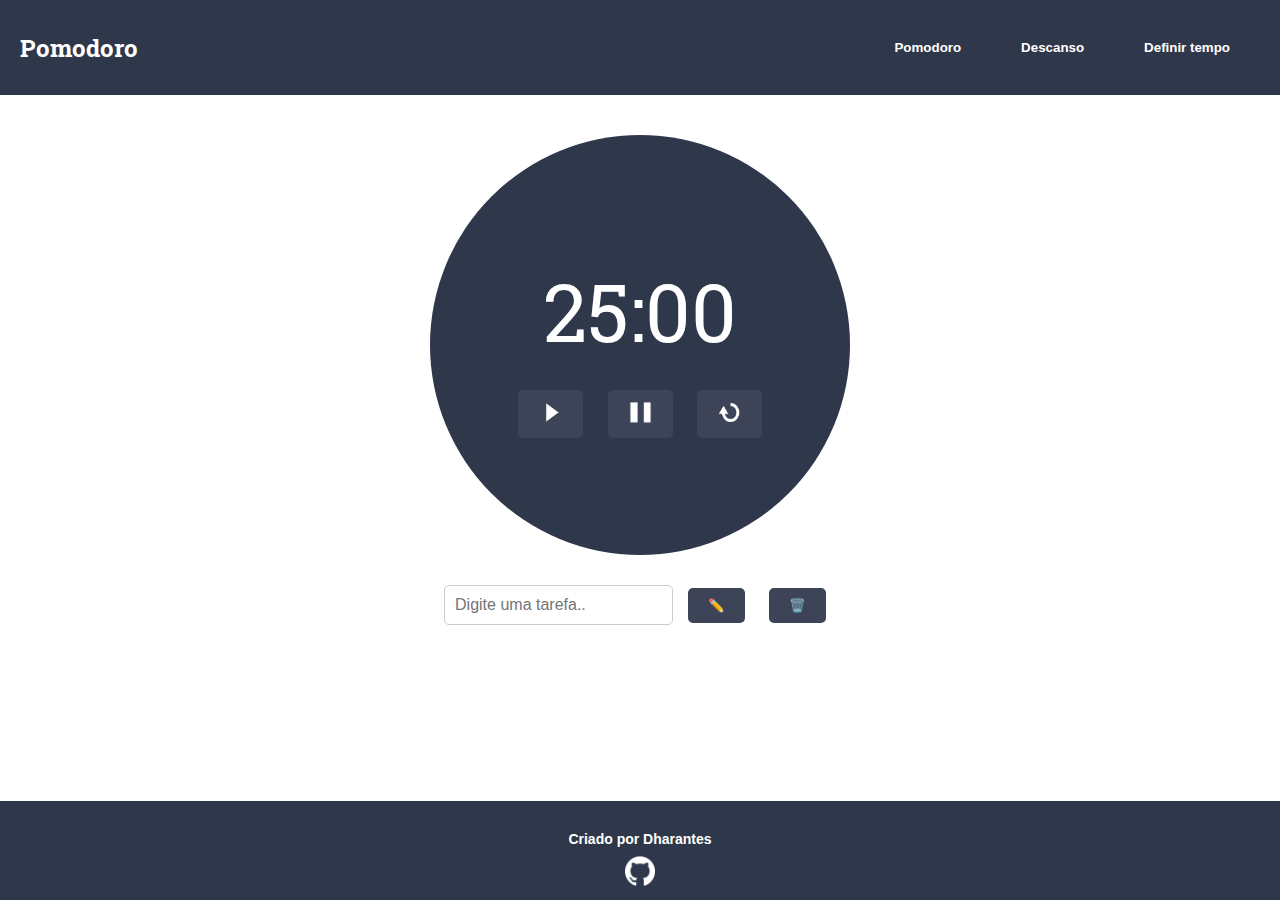
<file: index.html>
<!DOCTYPE html>
<html lang="en">
<head>
    <meta charset="UTF-8">
    <meta name="viewport" content="width=device-width, initial-scale=1.0">
    <title id="title">Temporizador</title>
    <link rel="stylesheet" href="style.css">
    <link rel="preconnect" href="https://fonts.googleapis.com">
    <link rel="preconnect" href="https://fonts.gstatic.com" crossorigin>
    <link href="https://fonts.googleapis.com/css2?family=Roboto+Slab:wght@100..900&display=swap" rel="stylesheet">
</head>
<body>
    <div class="header-container">
        <h1 class="header-title">Pomodoro</h1>
        <div class="buttonmode-container">
            <button title="Modo Pomodoro" id="btn-pomodoro">Pomodoro</button>
            <button title="Modo Descanso" id="btn-descanso">Descanso</button>
            <button title="Escolha o tempo do temporizador" id="btn-set-timer">Definir tempo</button>                
        </div>            
    </div>
    
    <div class="container">
        <div class="timer-container">
            <p><span id="time" class="timer">25:00</span></p>
            <div class="button-container">
                <button title="Iníciar" id="start">
                    <img src="img/play-btn.png" alt="Iníciar" width="25" height="25">
                </button>
                <button title="Pausar" id="stop">
                    <img src="img/stop-btn.png" alt="Pausar" width="25" height="25">
                </button>
                <button  title="Resetar" id="reset">
                    <img src="img/reset-btn.png" alt="Resetar" width="25" height="25">
                </button>
            </div>
        </div>
        <div id="newtask">
            <input type="text" placeholder="Digite uma tarefa..">
            <button title="Adicionar tarefa" type="button" id="push">✏️</button>
            <button title="Deletar todas tarefas" id="deleteall">🗑️</button>
        </div>        
        <div class="tasks-container" id="tasks"></div>
    </div>
    
    <div class="footer-container">
        <h1 class="footer-content">Criado por Dharantes</h1>
        <a href="https://github.com/dhenriquearantes" target="_blank">
            <img src="img/github.png" alt="GitHub" width="30" height="30">
          </a>        
    </div>    
    <script src="./script.js"></script>
</body>
</html>
</file>
<file: style.css>
body {
    font-family: Arial, sans-serif;
    background-color: white;
    margin: 0;
    padding: 0;
    display: flex;
    flex-direction: column;
    min-height: 100vh;
  }
  
  .header-container {
    background-color: #2F384B;
    padding: 20px;
    display: flex;
    align-items: center;
    justify-content: space-between;
  }
  
  .header-title {
    font-family: "Roboto Slab";
    font-size: 24px;
    margin: 0;
    color: white;
  }
  
  .buttonmode-container {
    display: flex;
    align-items: center;
    justify-content: center;
  }
  
  .buttonmode-container button {
    font-family: Arial, sans-serif;
    font-weight: bold;
    background-color: #2F384B;
    color: white;
    border: none;
    padding: 10px 20px;
    cursor: pointer;
    transition: background-color 0.3s ease;
    border-radius: 5px;
  }
  
  .buttonmode-container button:hover {
    background-color: #3D4457;
  }
  
  @media (max-width: 600px) {
    .header-container {
      flex-direction: column;
      align-items: center;
    }
    
    .buttonmode-container {
      margin-top: 10px;
    }
  }
  
  .footer-container {
    background-color: #2F384B;
    padding: 10px;
    text-align: center;
  }
  
  .footer-content {
    font-size: 14px;
    font-weight: bold;
    color: white;
    margin-top: 20px;
  }
  
  h1 {
    color: white;
    text-align: center;
    margin-top: 20px;
  }
  
  .timer {
    font-family: "Roboto Slab";
    font-size: 80px;
    color: white;
    text-align: center;
  }
  
  .timer-container {
    background-color: #2F384B;
    padding: 10px;
    border-radius: 50%;
    text-align: center;
    width: 400px;
    height: 400px;
    margin: 0 auto;
    margin-top: 20px;
    margin-bottom: 20px; 
    display: flex;
    flex-direction: column;
    justify-content: center;
    align-items: center;
  }
  
  p#message {
    font-family: "Roboto Slab";
    font-size: 20px;
    color: white;
    text-align: center;
  }
  
  button,
  .delete,
  .deleteall-button {
    font-family: Arial, sans-serif;
    font-weight: bold;
    background-color: #3D4457;
    color: white;
    border: none;
    padding: 10px 20px;
    margin: 10px;
    cursor: pointer;
    transition: background-color 0.3s ease;
    border-radius: 5px;
  }
  
  .buttons-container {
    top: 100%;
    display: flex;
    justify-content: center;
    align-items: flex-end;
    margin-top: 20px;
  }
  
  .button:hover,
  .delete:hover,
  .deleteall-button:hover {
    background-color: #3D4457;
  }
  
  .task {
    background-color: #2F384B;
    padding: 10px;
    border-radius: 5px;
    text-align: center;
    margin-bottom: 5px;
    margin-top: 10px;
    width: 350px;
  }
  
  .container {
    display: flex;
    flex-direction: column;
    align-items: center;
    justify-content: flex-start;
    flex-grow: 1;
    margin-top: 20px; 
  }
  
  #newtask input[type="text"] {
    padding: 10px;
    margin-top: 10px;
    font-size: 16px;
    border: 1px solid #ccc;
    border-radius: 5px;
    outline: none;
  }
  
  #newtask input[type="text"]:focus {
    border-color: #2F384B;
  }
  
  .task {
    background-color: #2F384B;
    padding: 10px;
    border-radius: 5px;
    text-align: center;
    margin-bottom: 5px;
    margin-top: 10px;
    width: 350px;
  }
  
  #taskname {
    flex: 1;
    color: white;
    margin-right: 10px;
  }
  
  #tasks {
    list-style: none;
    padding: 0;
    margin: 0;
  }
  
  @media (max-width: 600px) {
    .header-title {
      font-size: 18px;
    }
  
    .timer {
      font-size: 40px;
    }
  
    .timer-container {
      width: 300px;
      height: 300px;
    }
  
    .buttons-container {
      flex-direction: column;
      align-items: center;
      margin-top: 10px;
    }
  
    .button,
    .delete,
    .deleteall-button {
      padding: 8px 16px;
    }
  
    .task {
      width: 250px;
    }
  }
</file>
